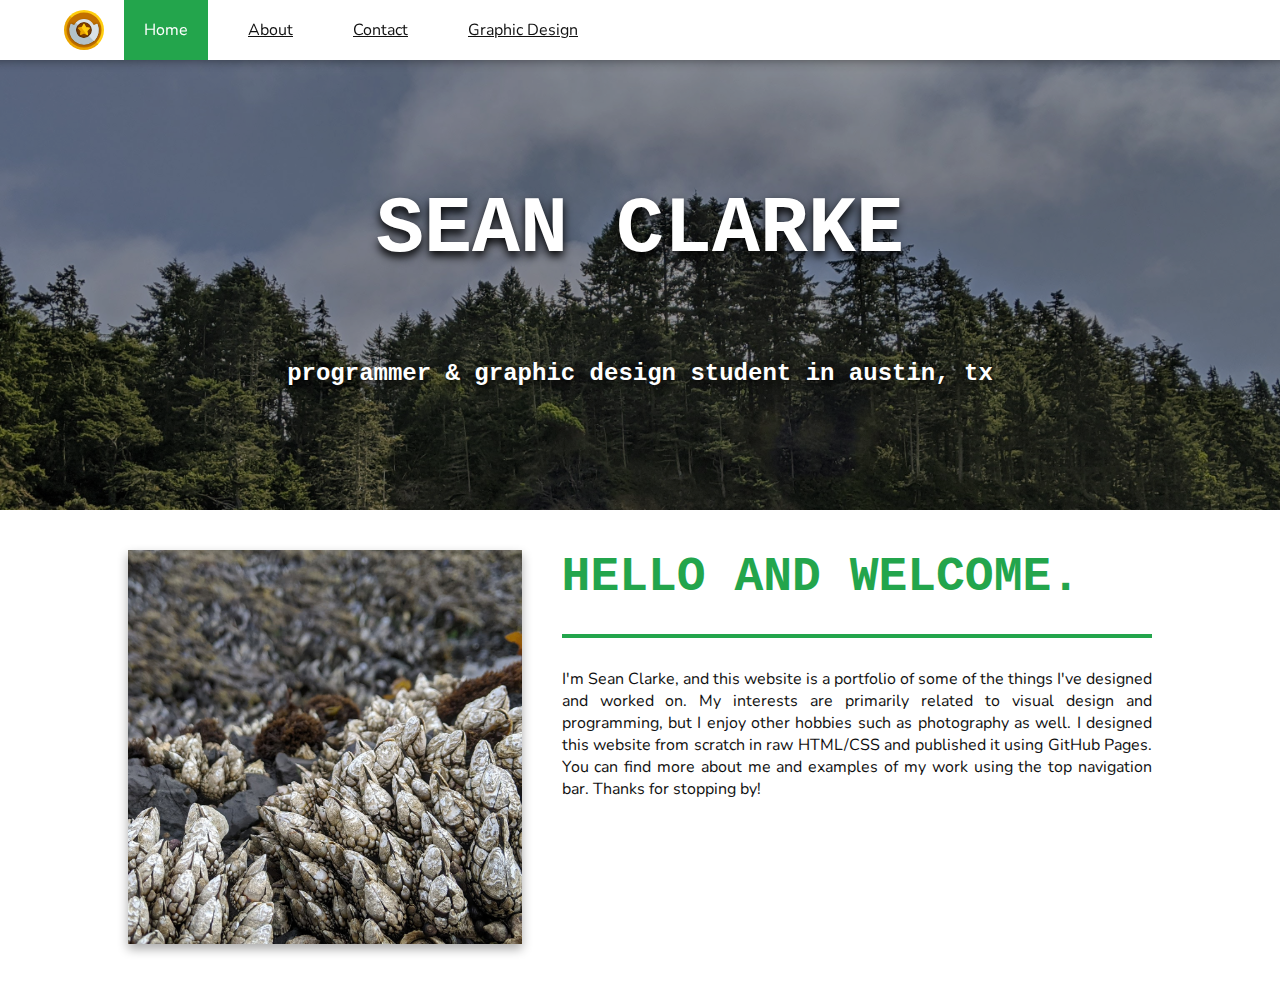
<file: index.html>
<!DOCTYPE html>
<html>
    <head>
        <title>Sean Clarke</title>
        <meta charset="utf-8">
        <link rel="icon" href="./assets/images/xarkenz-emblem-circle.png"/>
        <link href="./assets/css/style.css" rel="stylesheet" type="text/css"/>
        <link rel="preconnect" href="https://fonts.googleapis.com">
        <link rel="preconnect" href="https://fonts.gstatic.com" crossorigin>
        <link href="https://fonts.googleapis.com/css2?family=Cousine&family=Nunito:wght@500&display=swap" rel="stylesheet">
    </head>
    <body>
        <div class="sc-nav-container">
            <a class="sc-nav-emblem" href="./" style="background-image: url(./assets/images/xarkenz-emblem.svg)"></a>
            <a class="sc-nav-button">Home</a>
            <a class="sc-nav-button" href="about/">About</a>
            <a class="sc-nav-button" href="contact/">Contact</a>
            <a class="sc-nav-button" href="graphic-design/">Graphic Design</a>
        </div>
        <div class="sc-body-container">
            <div class="sc-large-banner" style="background-image: url(./assets/images/sc-beach-1.jpg)">
                <h1>SEAN CLARKE</h1>
                <h3>programmer & graphic design student in austin, tx</h3>
            </div>
            <div class="sc-content-block">
                <div style="flex: 2">
                    <img class="sc-drop-shadow" src="./assets/images/sc-shells-3.jpg"/>
                </div>
                <div style="flex: 3">
                    <h2>HELLO AND WELCOME.</h2>
                    <div class="sc-horiz-line"></div>
                    <p>
                        I'm Sean Clarke, and this website is a portfolio of some of the things I've designed and worked on.
                        My interests are primarily related to visual design and programming, but I enjoy other hobbies such as photography as well.
                        I designed this website from scratch in raw HTML/CSS and published it using GitHub Pages.
                        You can find more about me and examples of my work using the top navigation bar. Thanks for stopping by!
                    </p>
                </div>
            </div>
        </div>
    </body>
</html>
</file>
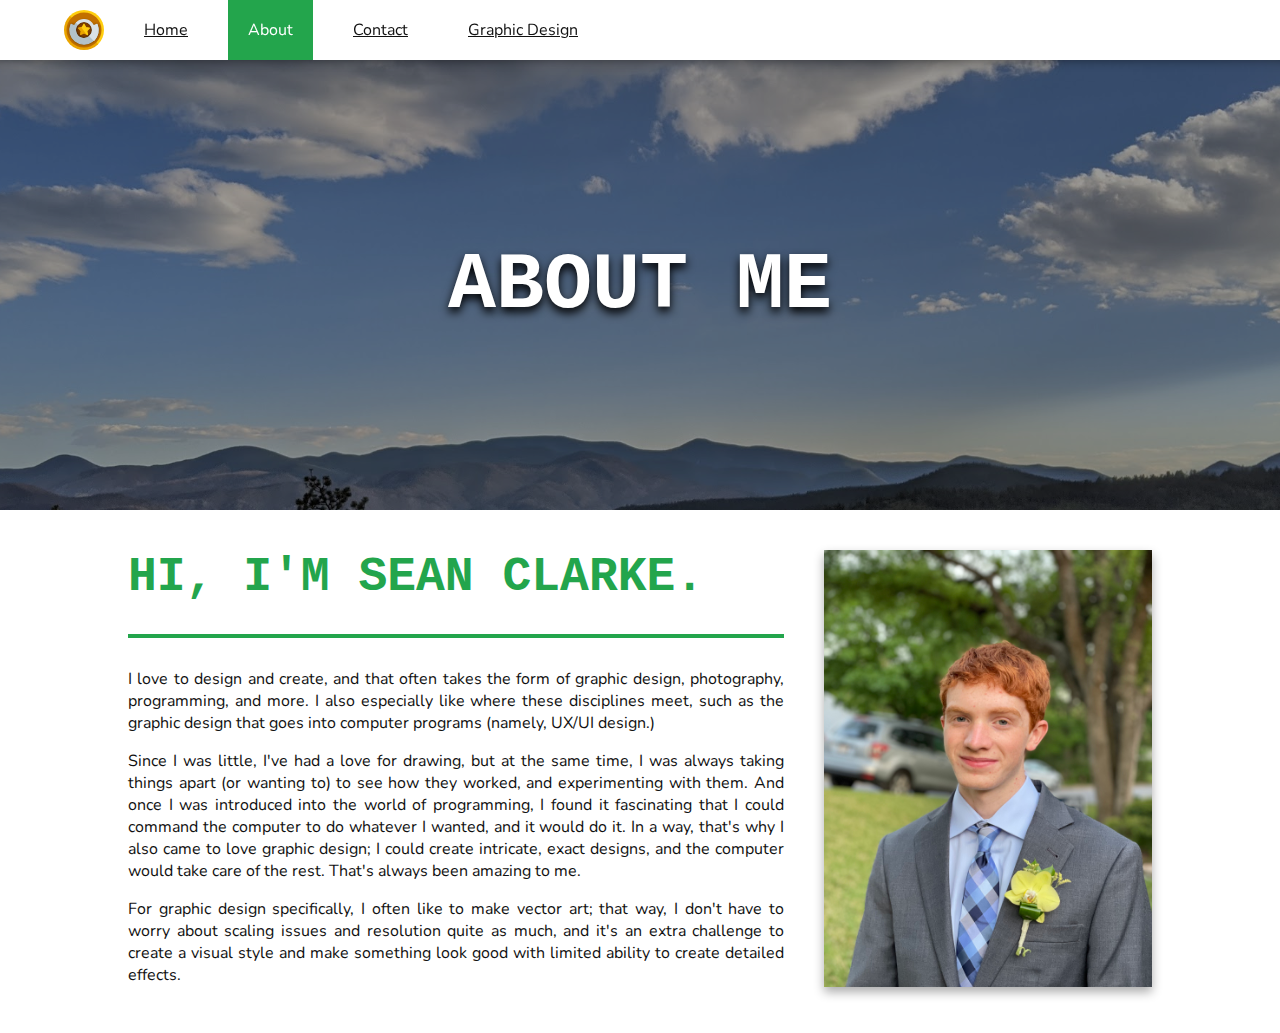
<file: about/index.html>
<!DOCTYPE html>
<html>
    <head>
        <title>Sean Clarke - About</title>
        <meta charset="utf-8">
        <link rel="icon" href="../assets/images/xarkenz-emblem-circle.png"/>
        <link href="../assets/css/style.css" rel="stylesheet" type="text/css"/>
        <link rel="preconnect" href="https://fonts.googleapis.com">
        <link rel="preconnect" href="https://fonts.gstatic.com" crossorigin>
        <link href="https://fonts.googleapis.com/css2?family=Cousine&family=Nunito:wght@500&display=swap" rel="stylesheet">
    </head>
    <body>
        <div class="sc-nav-container">
            <a class="sc-nav-emblem" href="../" style="background-image: url(../assets/images/xarkenz-emblem.svg)"></a>
            <a class="sc-nav-button" href="../">Home</a>
            <a class="sc-nav-button">About</a>
            <a class="sc-nav-button" href="../contact/">Contact</a>
            <a class="sc-nav-button" href="../graphic-design/">Graphic Design</a>
        </div>
        <div class="sc-body-container">
            <div class="sc-large-banner" style="background-image: url(../assets/images/sc-philmont-1.jpg)">
                <h1>ABOUT ME</h1>
            </div>
            <div class="sc-content-block">
                <div style="flex: 2">
                    <h2>HI, I'M SEAN CLARKE.</h2>
                    <div class="sc-horiz-line"></div>
                    <p>
                        I love to design and create, and that often takes the form of graphic design, photography, programming, and more.
                        I also especially like where these disciplines meet, such as the graphic design that goes into computer programs (namely, UX/UI design.)
                    </p>
                    <p>
                        Since I was little, I've had a love for drawing, but at the same time, I was always taking things apart (or wanting to) to see how they worked,
                        and experimenting with them. And once I was introduced into the world of programming, I found it fascinating that I could command the computer
                        to do whatever I wanted, and it would do it. In a way, that's why I also came to love graphic design; I could create intricate, exact designs,
                        and the computer would take care of the rest. That's always been amazing to me.
                    </p>
                    <p>
                        For graphic design specifically, I often like to make vector art; that way, I don't have to worry about scaling issues and resolution quite as much,
                        and it's an extra challenge to create a visual style and make something look good with limited ability to create detailed effects.
                    </p>
                </div>
                <div style="flex: 1">
                    <img class="sc-drop-shadow" src="../assets/images/sc-portrait-1.jpg"/>
                </div>
            </div>
        </div>
    </body>
</html>
</file>
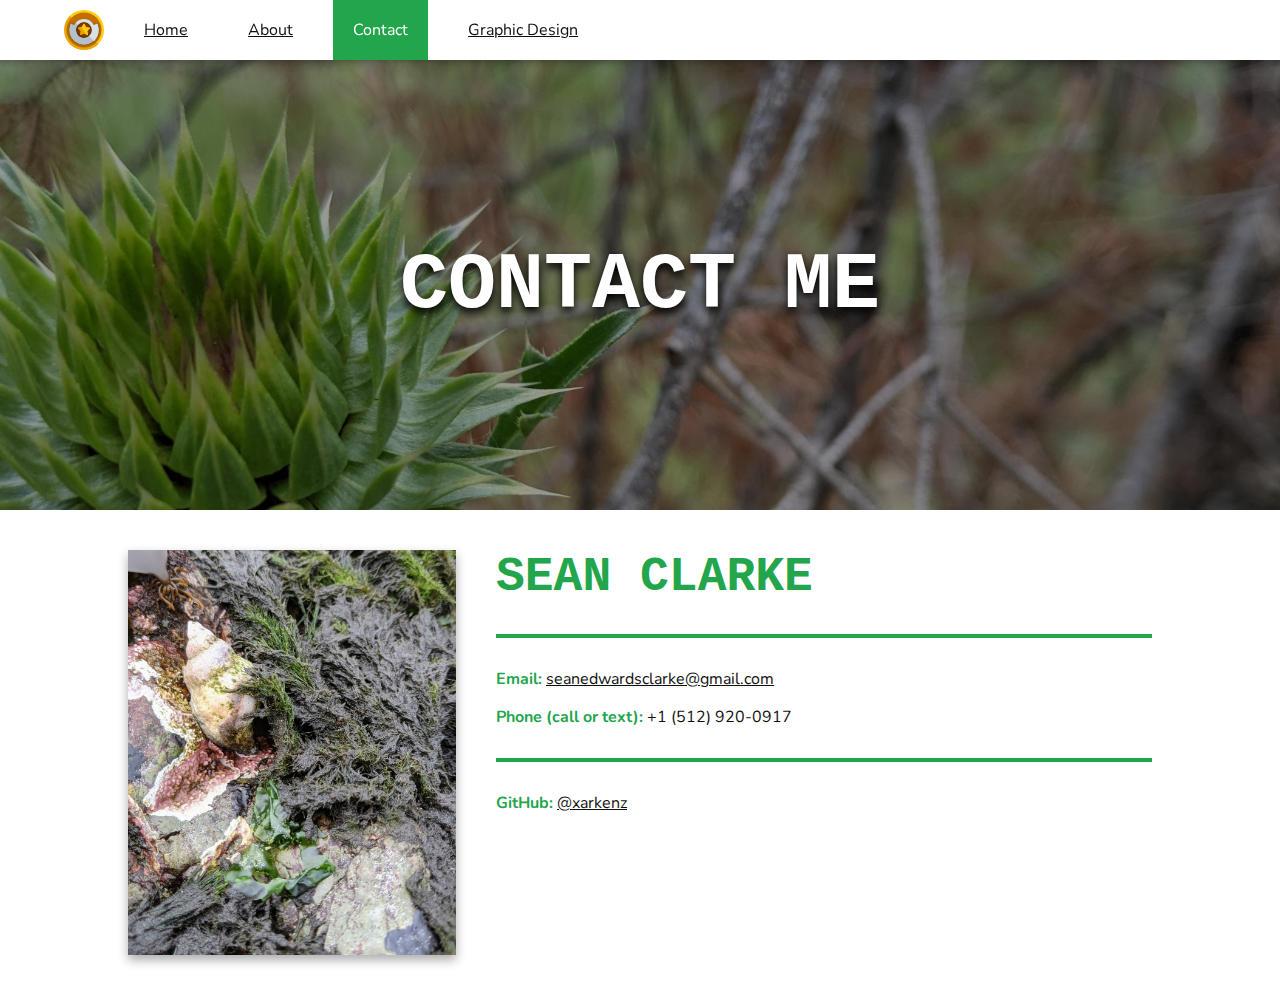
<file: contact/index.html>
<!DOCTYPE html>
<html>
    <head>
        <title>Sean Clarke - Contact</title>
        <meta charset="utf-8">
        <link rel="icon" href="../assets/images/xarkenz-emblem-circle.png"/>
        <link href="../assets/css/style.css" rel="stylesheet" type="text/css"/>
        <link rel="preconnect" href="https://fonts.googleapis.com">
        <link rel="preconnect" href="https://fonts.gstatic.com" crossorigin>
        <link href="https://fonts.googleapis.com/css2?family=Cousine&family=Nunito:wght@500&display=swap" rel="stylesheet">
    </head>
    <body>
        <div class="sc-nav-container">
            <a class="sc-nav-emblem" href="../" style="background-image: url(../assets/images/xarkenz-emblem.svg)"></a>
            <a class="sc-nav-button" href="../">Home</a>
            <a class="sc-nav-button" href="../about/">About</a>
            <a class="sc-nav-button">Contact</a>
            <a class="sc-nav-button" href="../graphic-design/">Graphic Design</a>
        </div>
        <div class="sc-body-container">
            <div class="sc-large-banner" style="background-image: url(../assets/images/sc-flower-1.jpg)">
                <h1>CONTACT ME</h1>
            </div>
            <div class="sc-content-block">
                <div style="flex: 1">
                    <img class="sc-drop-shadow" src="../assets/images/sc-shell-moss-1.jpg"/>
                </div>
                <div style="flex: 2">
                    <h2>SEAN CLARKE</h3>
                    <div class="sc-horiz-line"></div>
                    <p><b>Email:</b> <a class="sc-uncolored" href="mailto:seanedwardsclarke@gmail.com" target="_blank" rel="noopener noreferrer">seanedwardsclarke@gmail.com</a></p>
                    <p><b>Phone (call or text):</b> +1 (512) 920-0917</p>
                    <div class="sc-horiz-line"></div>
                    <p><b>GitHub:</b> <a class="sc-uncolored" href="https://github.com/xarkenz/" target="_blank" rel="noopener noreferrer">@xarkenz</a></p>
                </div>
            </div>
        </div>
    </body>
</html>
</file>
<file: assets/css/style.css>
body {
    background-color: #999;
    font-family: 'Nunito', Arial, sans-serif;
    color: #111;
}

.sc-nav-container {
    position: fixed;
    left: 0;
    top: 0;
    width: 100%;
    height: 60px;
    z-index: 1;
    margin: 0;
    padding: 0 5vw;
    box-sizing: border-box;
    display: flex;
    flex-flow: row nowrap;
    align-items: center;
    justify-content: flex-start;
    gap: min(20px, 5vw);
    background-color: white;
    box-shadow: 0 -10px 10px 10px #0007;
    overflow: auto hidden;
}

.sc-nav-button {
    min-width: fit-content;
    height: 60px;
    padding: 6px 16px;
    border: 4px solid transparent;
    outline: none;
    box-sizing: border-box;
    line-height: 40px;
    background-color: #23a54c;
    color: white;
}

.sc-nav-button:link, .sc-nav-button:visited {
    background-color: transparent;
    background-image: linear-gradient(#23a54c, #23a54c);
    background-repeat: no-repeat;
    background-origin: border-box;
    background-position-y: 60px;
    color: #111;
    transition: border-color 0.25s, background-color 0.25s, background-position-y 0.25s, color 0.25s;
}

.sc-nav-button:link:hover, .sc-nav-button:visited:hover {
    background-position-y: 54px;
    color: #555;
}

.sc-nav-button:link:active, .sc-nav-button:visited:active {
    background-color: #0002;
    color: #23a54c;
    transition-duration: 0s;
}

.sc-nav-button:link:focus, .sc-nav-button:visited:focus {
    border-color: #23a54c;
}

.sc-nav-emblem {
    width: 40px;
    min-width: 40px;
    max-width: 40px;
    height: 40px;
    min-height: 40px;
    max-height: 40px;
    padding: 0;
    outline: 2px solid transparent;
    box-sizing: border-box;
    border-radius: 50%;
    background-color: #0002;
    background-repeat: no-repeat;
    transition: outline-color 0.25s;
}

.sc-nav-emblem:focus {
    outline-color: #23a54c;
}

.sc-body-container {
    position: absolute;
    left: 0;
    top: 60px;
    width: 100%;
    height: max-content;
    margin: 0;
    padding: 0;
    box-sizing: border-box;
    background-color: white;
    overflow: hidden auto;
}

.sc-large-banner {
    position: relative;
    width: 100%;
    height: max(50vh, 200px);
    margin: 0;
    padding: 0;
    box-sizing: border-box;
    display: flex;
    flex-flow: column nowrap;
    align-items: center;
    justify-content: center;
    gap: 10%;
    background-color: #999;
    background-blend-mode: multiply;
    background-repeat: no-repeat;
    background-attachment: fixed;
    background-position: center;
    background-size: cover;
    overflow: hidden;
}

.sc-large-banner h1, .sc-large-banner h2, .sc-large-banner h3 {
    position: relative;
    width: 100%;
    margin: 0;
    padding: 20px max(10%, 40px);
    box-sizing: border-box;
    text-align: center;
    color: white;
    font-family: 'Cousine', monospace;
    text-shadow: 0 5px 10px black;
}

.sc-large-banner h1 {
    font-size: 5em;
}

.sc-large-banner h2 {
    font-size: 2.5em;
}

.sc-large-banner h3 {
    font-size: 1.5em;
}

.sc-content-block {
    position: relative;
    width: 100%;
    height: max-content;
    margin: 0;
    padding: 40px max(10%, 40px);
    box-sizing: border-box;
    display: flex;
    flex-flow: row nowrap;
    align-items: flex-start;
    justify-content: space-between;
    gap: 40px;
    background-color: white;
    background-blend-mode: multiply;
    background-repeat: no-repeat;
    background-attachment: fixed;
    background-position: center;
    background-size: cover;
    overflow: auto;
}

.sc-content-block h2 {
    margin: 0;
    color: #23a54c;
    font-size: 3em;
    font-family: 'Cousine', monospace;
}

.sc-content-block h3 {
    margin: 0;
    color: #23a54c;
    font-size: 1.5em;
    font-family: 'Cousine', monospace;
}

.sc-content-block p {
    text-align: justify;
}

.sc-content-block p:first-of-type {
    margin-top: 0;
}

.sc-content-block p:last-of-type {
    margin-bottom: 0;
}

.sc-content-block p b {
    color: #23a54c;
}

.sc-content-block a:link, .sc-content-block a:visited {
    color: #23a54c;
    transition: color 0.25s;
}

.sc-content-block a:link:hover, .sc-content-block a:visited:hover {
    color: #39d12a;
}

.sc-content-block a.sc-uncolored:link, .sc-content-block a.sc-uncolored:visited {
    color: #111;
    transition: color 0.25s;
}

.sc-content-block a.sc-uncolored:link:hover, .sc-content-block a.sc-uncolored:visited:hover {
    color: #555;
}

.sc-content-block > div > img {
    width: 100%;
}

.sc-drop-shadow {
    box-shadow: 0 5px 10px #0005;
}

.sc-horiz-line {
    width: 100%;
    height: 4px;
    min-height: 4px;
    max-height: 4px;
    margin: 30px 0;
    background-color: #23a54c;
}
</file>
